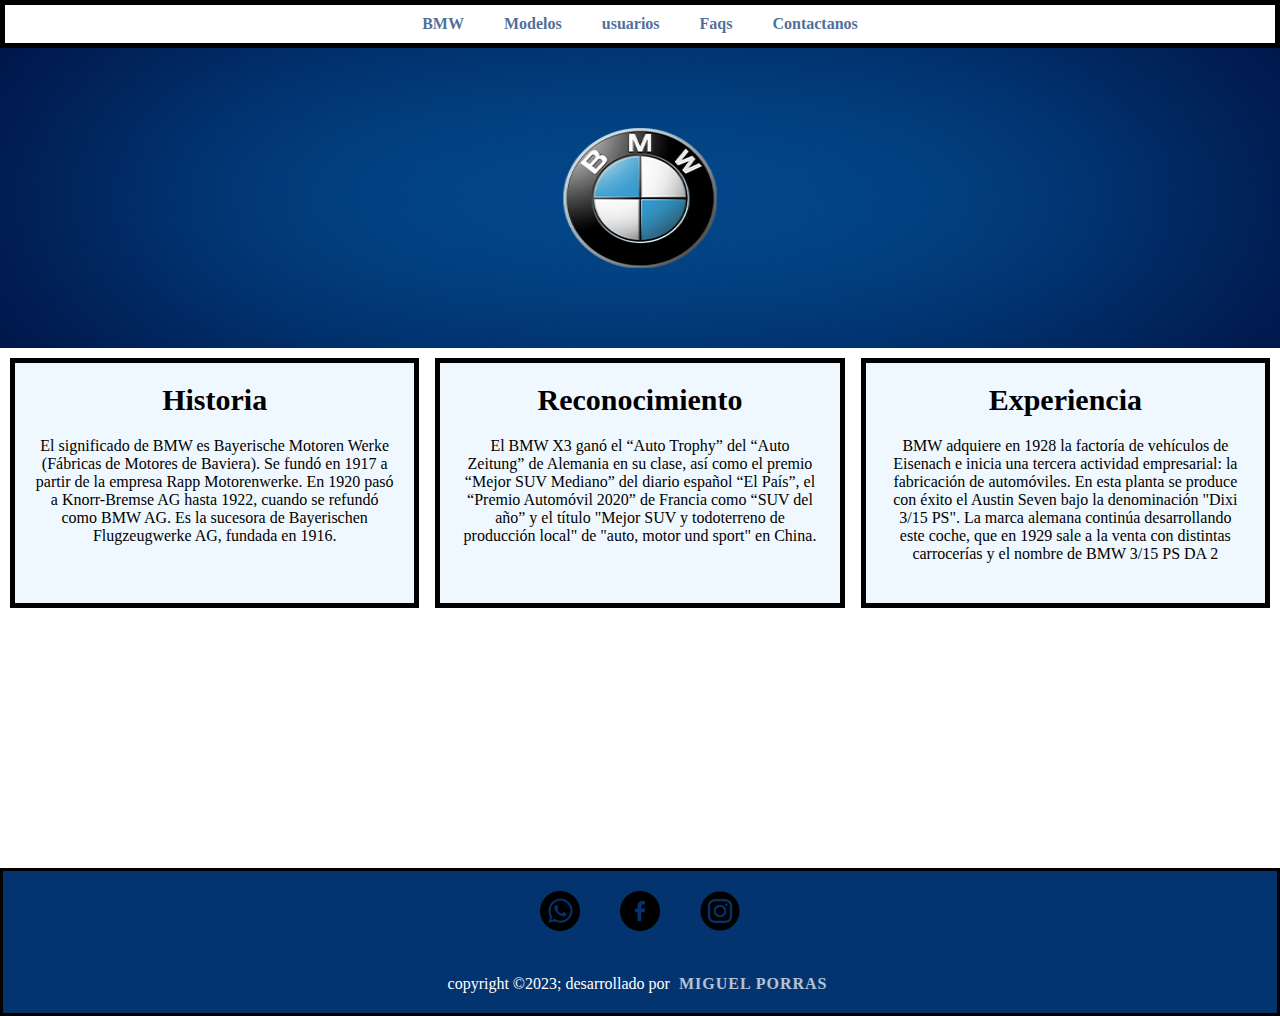
<file: index.html>
<!DOCTYPE html>
<html lang="en">
<link rel="icon" type="image/png" href="conic.png">

<head>
    <meta charset="UTF-8">
    <meta http-equiv="X-UA-Compatible" content="IE=edge">
    <meta name="viewport" content="width=device-width, initial-scale=1.0">
    <title>Practica Miguel</title>
    <link rel="stylesheet" href="Styles/practica.css">
</head>

<body>
    <div class="Navbar">
        <ul>
            <li><a href="index.html">BMW</a></li>
            <li><a href="modelos.html">Modelos</a></li>   
            <li><a href="usuarios.html">usuarios</a></li>
            <li><a href="faqs.html">Faqs</a></li>
            <li><a href="contacto.html">Contactanos</a></li>
        </ul>
    </div>
    <div class="Banner">
        <img src="img/Banner.jpg" alt="">
    </div>
    <div class="Container">
        <div class="article">
            <a class="titleArticle">Historia</a>
            <p>El significado de BMW es Bayerische Motoren Werke (Fábricas de Motores de Baviera).
                Se fundó en 1917 a partir de la empresa Rapp Motorenwerke. En 1920 pasó a Knorr-Bremse
                AG hasta 1922, cuando se refundó como BMW AG. Es la sucesora de Bayerischen Flugzeugwerke
                AG, fundada en 1916.</p>
        </div>
        <div class="article">
            <a class="titleArticle">Reconocimiento</a>
            <p>El BMW X3 ganó el “Auto Trophy” del “Auto Zeitung” de Alemania en su clase,
                así como el premio “Mejor SUV Mediano” del diario español “El País”,
                el “Premio Automóvil 2020” de Francia como “SUV del año” y
                el título "Mejor SUV y todoterreno de producción local" de "auto, motor und sport"
                en China.</p>
        </div>
        <div class="article">
            <a class="titleArticle">Experiencia</a>
            <p>BMW adquiere en 1928 la factoría de vehículos de Eisenach
                e inicia una tercera actividad empresarial: la fabricación de automóviles.
                En esta planta se produce con éxito el Austin Seven bajo la denominación
                "Dixi 3/15 PS". La marca alemana continúa desarrollando este coche,
                que en 1929 sale a la venta con distintas carrocerías y el nombre de BMW 3/15 PS DA 2</p>
        </div>
    </div>
</body>
<footer class="footer">
    <div class="footerContainer">
        <div class="icons">
            <a href="https://wa.me/3106856663">
                <img src="img/whatsapp.png" width="80px" alt="logo whatsapp">
            </a>
            <a id="Facebook" href="https://www.facebook.com/profile.php?id=100010730281467">
                <img src="img/facebook.png" width="80px" alt="logo Facebook">
            </a>
            <a id="instagram" href="https://www.instagram.com/_porras4/">
                <img src="img/instagram.png" width="80px" alt="logo instagram">
            </a>
        </div>
    </div>
    <div class="copyright">
        <p>copyright &copy;2023; desarrollado por <span class="designer">Miguel Porras</span></p>
    </div>
</footer>
</html>
</file>
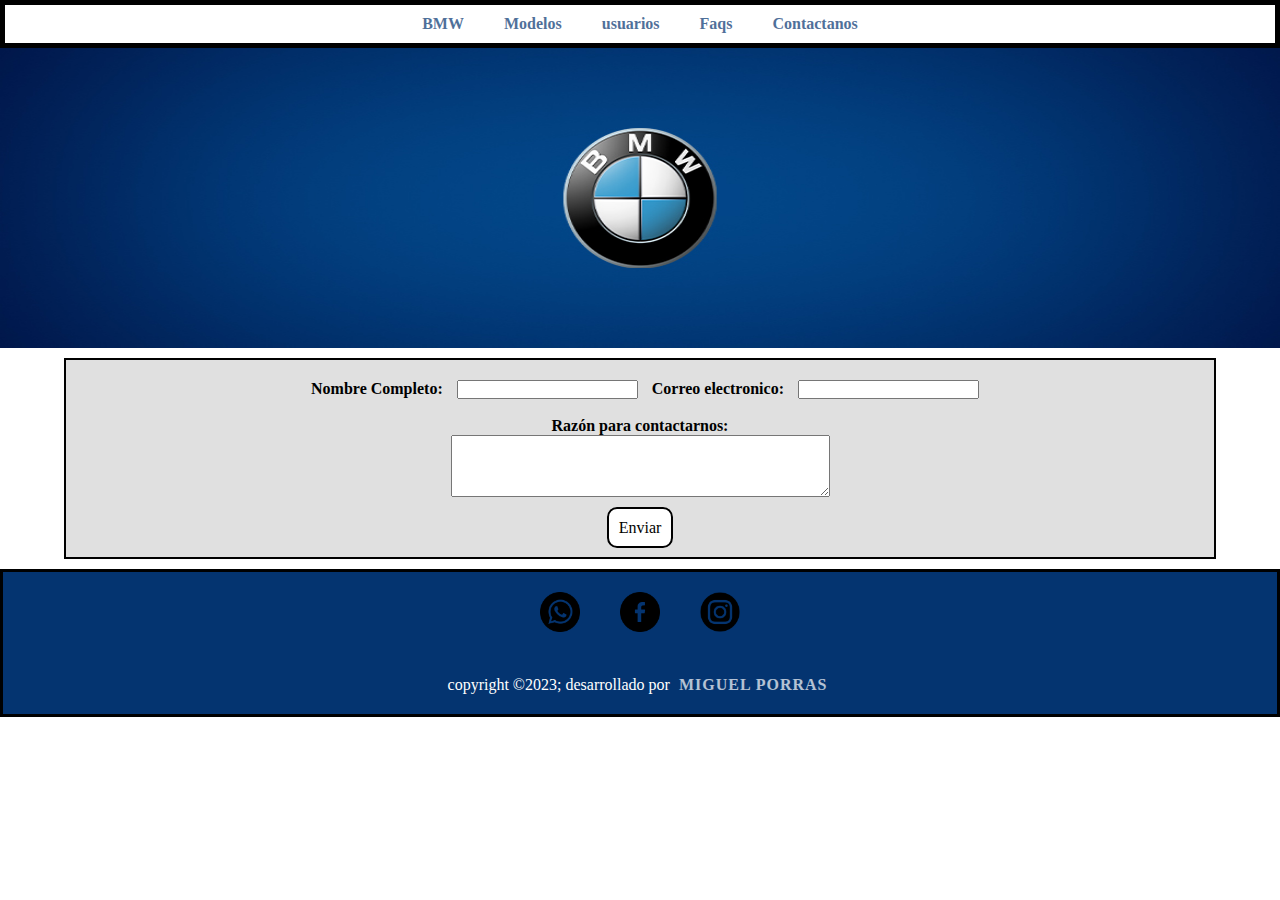
<file: contacto.html>
<!DOCTYPE html>
<html lang="en">
<link rel="icon" type="image/png" href="conic.png">

<head>
    <meta charset="UTF-8">
    <meta http-equiv="X-UA-Compatible" content="IE=edge">
    <meta name="viewport" content="width=device-width, initial-scale=1.0">
    <title>Practica Miguel</title>
    <link rel="stylesheet" href="Styles/contacto.css">
</head>

<body>
    <div class="Navbar">
        <ul>
            <li><a href="index.html">BMW</a></li>
            <li><a href="modelos.html">Modelos</a></li>   
            <li><a href="usuarios.html">usuarios</a></li>
            <li><a href="faqs.html">Faqs</a></li>
            <li><a href="contacto.html">Contactanos</a></li>
        </ul>
    </div>
    <div class="Banner">
        <img src="img/Banner.jpg" alt="">
    </div>
    <div class="Container">
        <form class="form-class">
            <label for="Nombre">Nombre Completo:</label>
            <input type="text">
            <label for="lname">Correo electronico:</label>
            <input type="text"><br><br>
            <label for="lname">Razón para contactarnos:</label>
            <br>
            <textarea rows="4" cols="45" maxlength="300"></textarea><br><br>
            <a href="practica.html" class="button">Enviar</a>
          </form>
    </div>
</body>
<footer class="footer">
    <div class="footerContainer">
        <div class="icons">
            <a href="https://wa.me/3106856663">
                <img src="img/whatsapp.png" width="80px" alt="logo whatsapp">
            </a>
            <a id="Facebook" href="https://www.facebook.com/profile.php?id=100010730281467">
                <img src="img/facebook.png" width="80px" alt="logo Facebook">
            </a>
            <a id="instagram" href="https://www.instagram.com/_porras4/">
                <img src="img/instagram.png" width="80px" alt="logo instagram">
            </a>
        </div>
    </div>
    <div class="copyright">
        <p>copyright &copy;2023; desarrollado por <span class="designer">Miguel Porras</span></p>
    </div>
</footer>
</html>
</file>
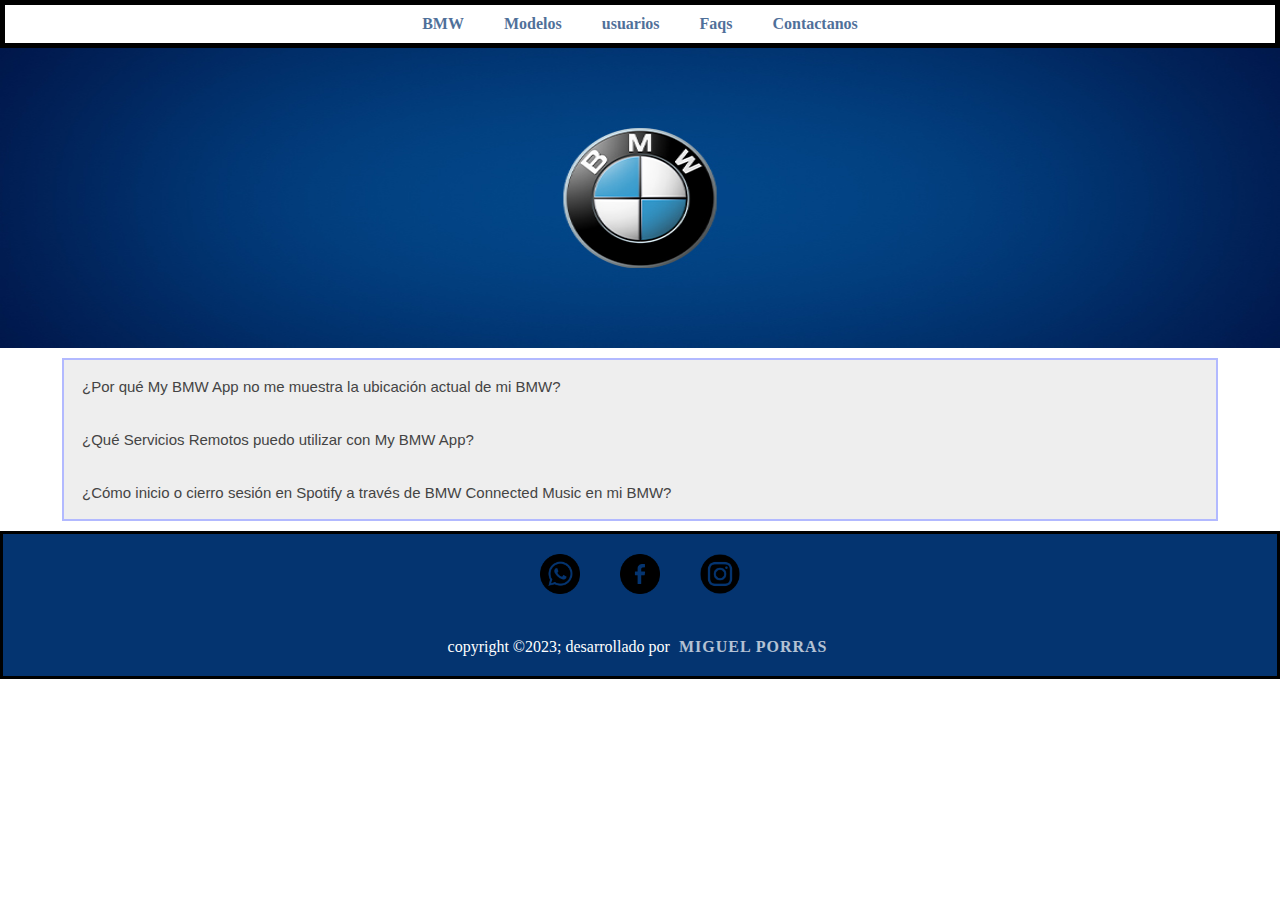
<file: faqs.html>
<!DOCTYPE html>
<html lang="en">

<head>
    <meta charset="UTF-8">
    <meta http-equiv="X-UA-Compatible" content="IE=edge">
    <meta name="viewport" content="width=device-width, initial-scale=1.0">
    <link rel="stylesheet" href="Styles/faqs.css">
    <title>Document</title>
</head>

<body>
    <div class="Navbar">
        <ul>
            <li><a href="index.html">BMW</a></li>
            <li><a href="modelos.html">Modelos</a></li>   
            <li><a href="usuarios.html">usuarios</a></li>
            <li><a href="faqs.html">Faqs</a></li>
            <li><a href="contacto.html">Contactanos</a></li>
        </ul>
    </div>
    <div class="Banner">
        <img src="img/Banner.jpg" alt="">
    </div>
    <div class="faqs">
        <button class="accordion">¿Por qué My BMW App no me muestra la ubicación actual de mi BMW?</button>
        <div class="panel">
            <p>Si My BMW App no muestra la ubicación actual de su BMW, active la localización del vehículo
                en el menú «Ajustes» de su vehículo y los servicios de posicionamiento
                en la aplicación My BMW App de su smartphone. A continuación, actualice los servicios
                de su vehículo. Para ello, seleccione «ConnectedDrive» > «Opción» >
                «Actualizar servicios BMW». Inicie sesión en My BMW App y vuelva a conectar.
                La tarjeta SIM de su BMW necesita una conexión de telefonía móvil.
            </p>
        </div>

        <button class="accordion">¿Qué Servicios Remotos puedo utilizar con My BMW App?</button>
        <div class="panel">
            <p>Con My BMW App puedes utilizar los siguientes Servicios Remotos: Buscador de vehículo, comprobar el
                estado del vehículo, bloquear/desbloquear puertas, iniciar ventilación/climatización, climatizar y/o
                cargar a una hora de salida, activar luz, activar bocina y Remote 3D View. El conjunto de funciones y el
                modo de funcionamiento pueden variar en función del país, del modelo, de la fecha de fabricación, de la
                versión del software y de los equipamientos opcionales que hayas comprado para tu BMW.
            </p>
        </div>

        <button class="accordion">¿Cómo inicio o cierro sesión en Spotify a través de BMW Connected Music en mi
            BMW?</button>
        <div class="panel">
            <p>Para iniciar sesión en Spotify en tu BMW con Operating System 7 o superior y con BMW Connected Music,
                selecciona: «Medios» > «Spotify» y sigue las instrucciones del sistema de control BMW iDrive. Para
                cerrar sesión, pulsa la tecla «Opción» del controlador BMW y, a continuación, «Cerrar sesión».
            </p>
        </div>
    </div>
    <footer class="footer">
        <div class="footerContainer">
            <div class="icons">
                <a href="https://wa.me/3106856663">
                    <img src="img/whatsapp.png" width="80px" alt="logo whatsapp">
                </a>
                <a id="Facebook" href="https://www.facebook.com/profile.php?id=100010730281467">
                    <img src="img/facebook.png" width="80px" alt="logo Facebook">
                </a>
                <a id="instagram" href="https://www.instagram.com/_porras4/">
                    <img src="img/instagram.png" width="80px" alt="logo instagram">
                </a>
            </div>
        </div>
        <div class="copyright">
            <p>copyright &copy;2023; desarrollado por <span class="designer">Miguel Porras</span></p>
        </div>
    </footer>
    <script src="js/faqs.js"></script>
</body>

</html>
</file>
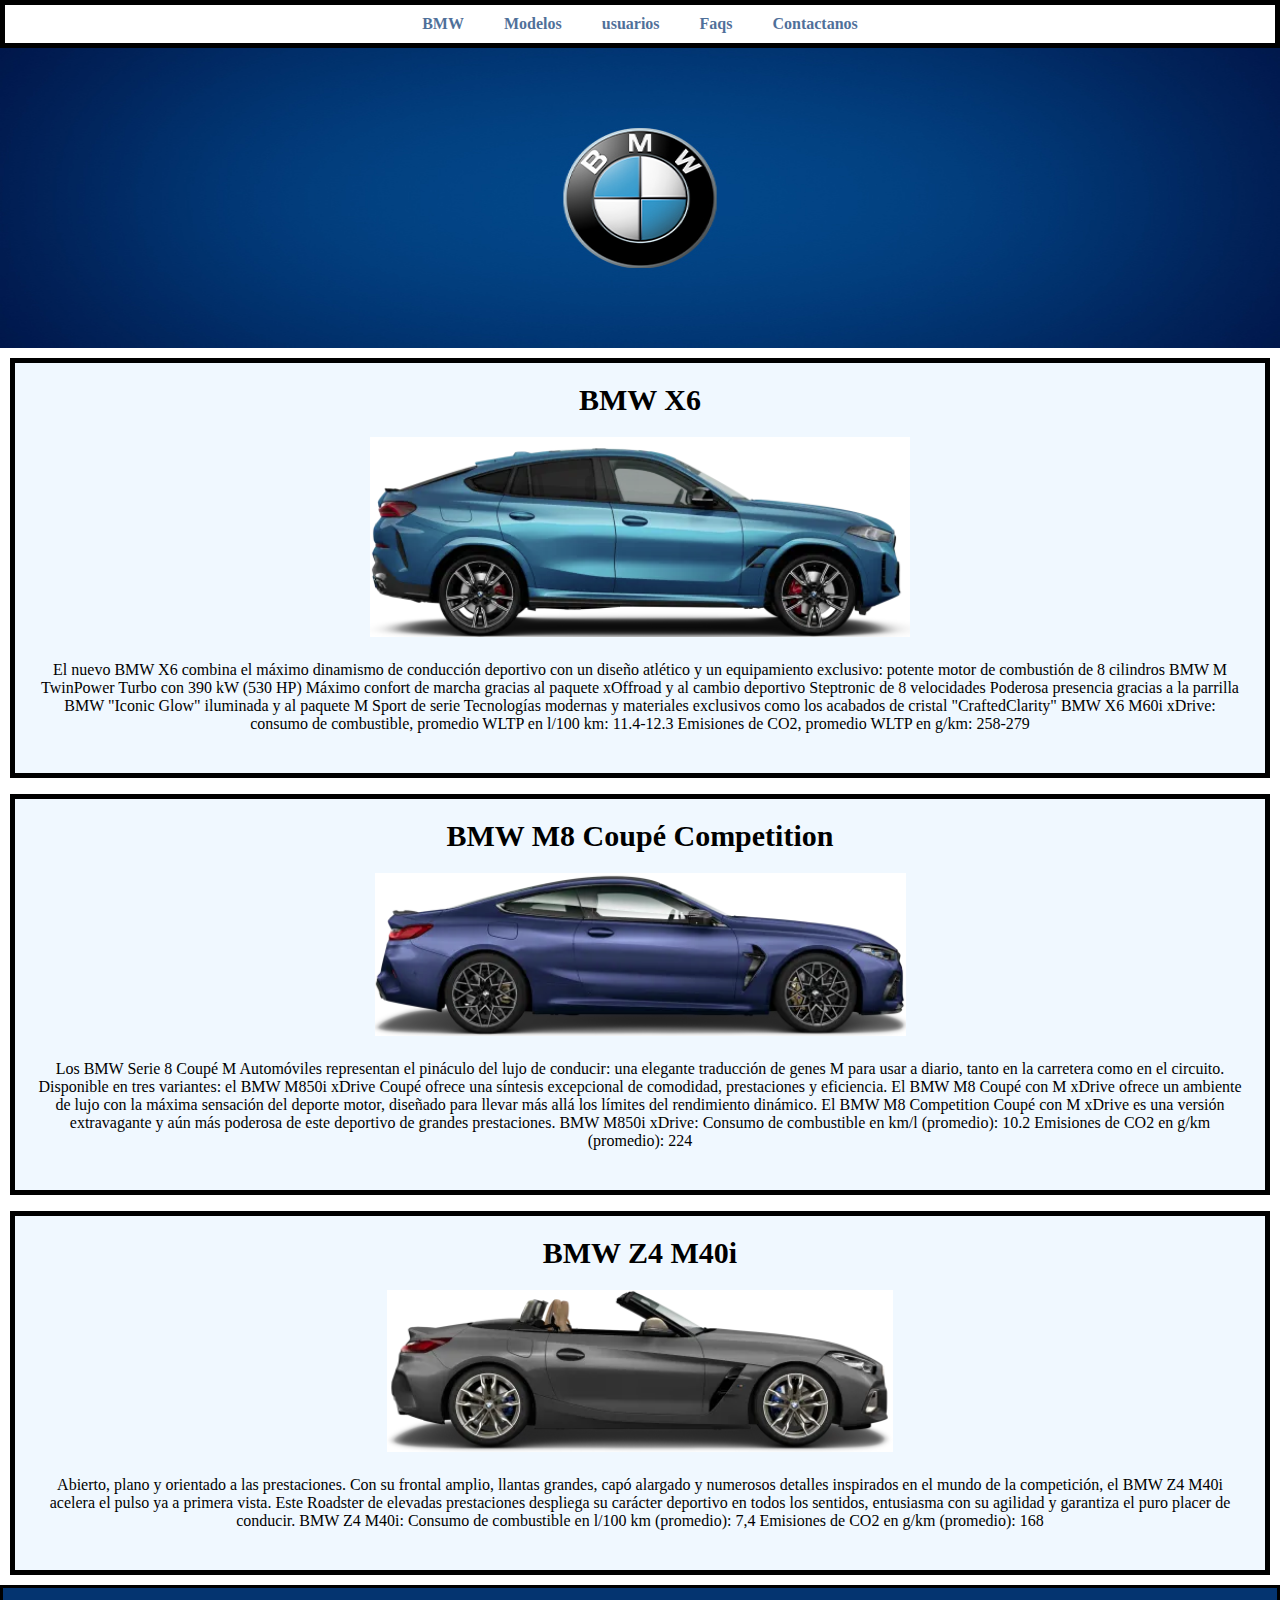
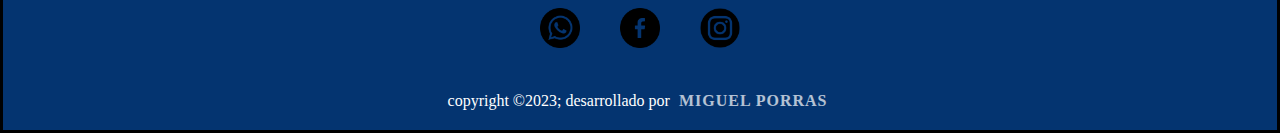
<file: modelos.html>
<!DOCTYPE html>
<html lang="en">
<head>
    <meta charset="UTF-8">
    <meta http-equiv="X-UA-Compatible" content="IE=edge">
    <meta name="viewport" content="width=device-width, initial-scale=1.0">
    <title>Modelos BMW</title>
    <link rel="stylesheet" href="Styles/modelos.css">
</head>
<body>
    <div class="Navbar">
        <ul>
            <li><a href="index.html">BMW</a></li>
            <li><a href="modelos.html">Modelos</a></li>   
            <li><a href="usuarios.html">usuarios</a></li>
            <li><a href="faqs.html">Faqs</a></li>
            <li><a href="contacto.html">Contactanos</a></li>
        </ul>
    </div>
    <div class="Banner">
        <img src="img/Banner.jpg" alt="">
    </div>
    <div class="Container">
        <div class="article">
            <a class="titleArticle">BMW X6</a>
            <img src="img/BMW.png" alt="X6">
            <p>El nuevo BMW X6 combina el máximo dinamismo de conducción deportivo con un diseño atlético y un equipamiento exclusivo:
                potente motor de combustión de 8 cilindros BMW M TwinPower Turbo con 390 kW (530 HP)
                Máximo confort de marcha gracias al paquete xOffroad y al cambio deportivo Steptronic de 8 velocidades
                Poderosa presencia gracias a la parrilla BMW "Iconic Glow" iluminada y al paquete M Sport de serie
                Tecnologías modernas y materiales exclusivos como los acabados de cristal "CraftedClarity" 
                BMW X6 M60i xDrive:  
                consumo de combustible, promedio WLTP en l/100 km: 11.4-12.3
                Emisiones de CO2, promedio WLTP en g/km: 258-279</p>
        </div>
        <div class="article">
            <a class="titleArticle">BMW M8 Coupé Competition</a>
            <img src="img/M8.png" alt="M8 Coupe">
            <p>Los BMW Serie 8 Coupé M Automóviles representan el pináculo del lujo de conducir: 
                una elegante traducción de genes M para usar a diario, tanto en la carretera como en el circuito. 
                Disponible en tres variantes: el BMW M850i xDrive Coupé ofrece una síntesis excepcional de comodidad, 
                prestaciones y eficiencia. El BMW M8 Coupé con M xDrive ofrece un ambiente de lujo 
                con la máxima sensación del deporte motor, diseñado para llevar más allá los límites del rendimiento dinámico. 
                El BMW M8 Competition Coupé con M xDrive es una versión extravagante y aún más poderosa de este deportivo 
                de grandes prestaciones.

                BMW M850i xDrive:
                Consumo de combustible en km/l (promedio): 10.2
                Emisiones de CO2 en g/km (promedio): 224</p>
        </div>
        <div class="article">
            <a class="titleArticle">BMW Z4 M40i</a>
            <img src="img/Z4M4.png" alt="z4m4">
            <p>Abierto, plano y orientado a las prestaciones. Con su frontal amplio, llantas grandes, 
                capó alargado y numerosos detalles inspirados en el mundo de la competición, el BMW Z4 M40i 
                acelera el pulso ya a primera vista. Este Roadster de elevadas prestaciones despliega su carácter deportivo 
                en todos los sentidos, entusiasma con su agilidad y garantiza el puro placer de conducir.

                BMW Z4 M40i:
                Consumo de combustible en l/100 km (promedio): 7,4
                Emisiones de CO2 en g/km (promedio): 168</p>
        </div>
    </div>
    <footer class="footer">
        <div class="footerContainer">
            <div class="icons">
                <a href="https://wa.me/3106856663">
                    <img src="img/whatsapp.png" width="80px" alt="logo whatsapp">
                </a>
                <a id="Facebook" href="https://www.facebook.com/profile.php?id=100010730281467">
                    <img src="img/facebook.png" width="80px" alt="logo Facebook">
                </a>
                <a id="instagram" href="https://www.instagram.com/_porras4/">
                    <img src="img/instagram.png" width="80px" alt="logo instagram">
                </a>
            </div>
        </div>
        <div class="copyright">
            <p>copyright &copy;2023; desarrollado por <span class="designer">Miguel Porras</span></p>
        </div>
    </footer>
</body>
</html>
</file>
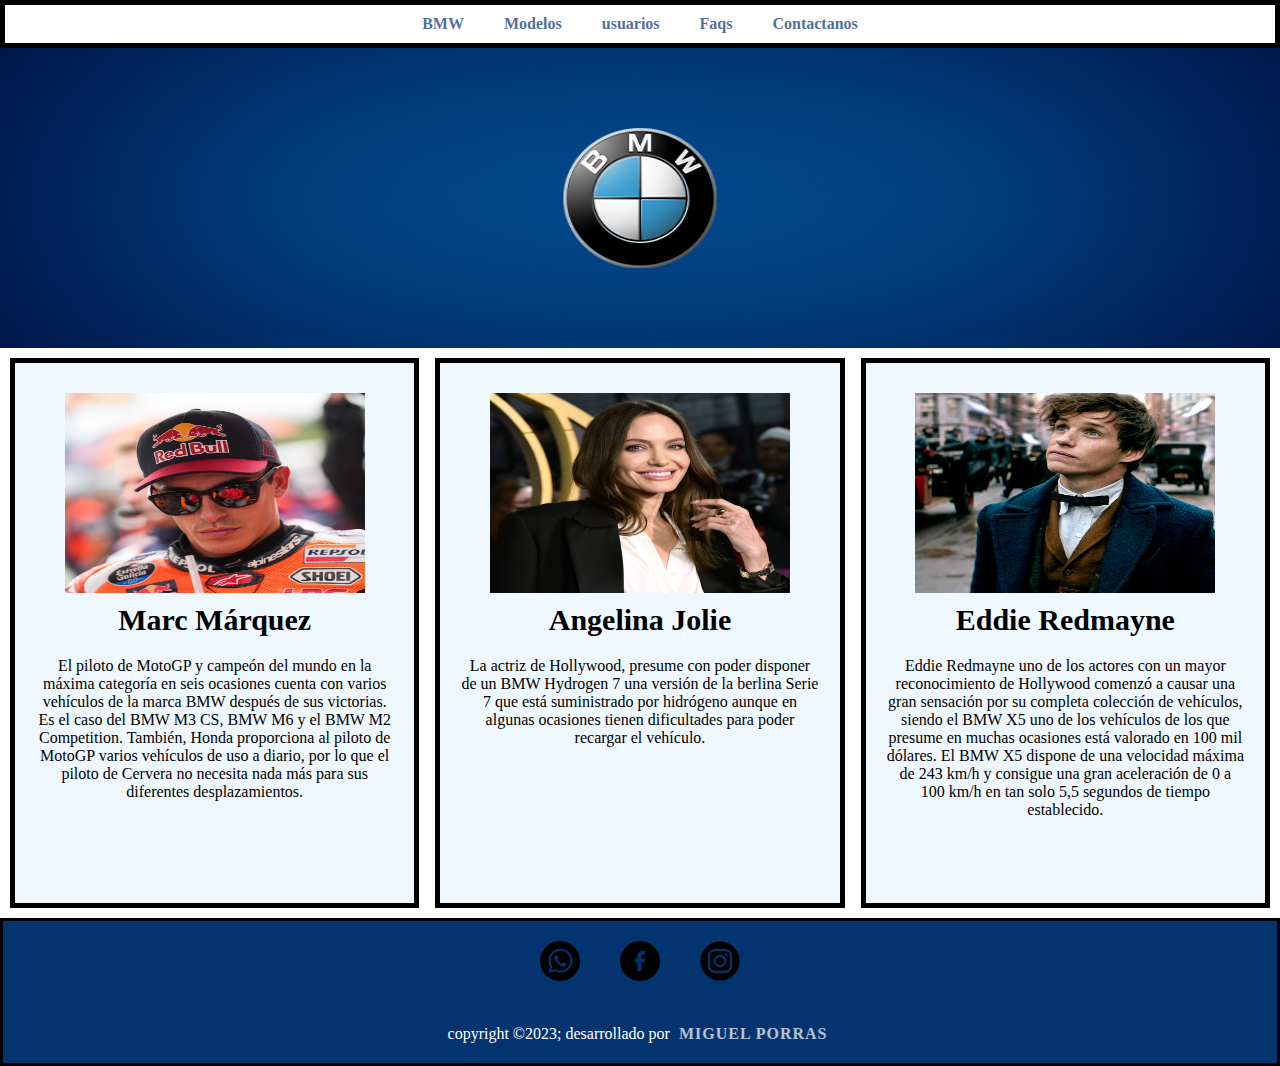
<file: usuarios.html>
<!DOCTYPE html>
<html lang="en">
<link rel="icon" type="image/png" href="conic.png">

<head>
    <meta charset="UTF-8">
    <meta http-equiv="X-UA-Compatible" content="IE=edge">
    <meta name="viewport" content="width=device-width, initial-scale=1.0">
    <title>Practica Miguel</title>
    <link rel="stylesheet" href="Styles/usuarios.css">
</head>

<body>
    <div class="Navbar">
        <ul>
            <li><a href="index.html">BMW</a></li>
            <li><a href="modelos.html">Modelos</a></li>   
            <li><a href="usuarios.html">usuarios</a></li>
            <li><a href="faqs.html">Faqs</a></li>
            <li><a href="contacto.html">Contactanos</a></li>
        </ul>
    </div>
    <div class="Banner">
        <img src="img/Banner.jpg" alt="">
    </div>
    <div class="Container">
        <div class="article">
            <img class="imgUser" src="img/Marc_Márquez.PNG" alt="">
            <a class="titleArticle">Marc Márquez</a>
            <p>El piloto de MotoGP y campeón del mundo en la máxima categoría 
                en seis ocasiones cuenta con varios vehículos de la marca BMW 
                después de sus victorias. Es el caso del BMW M3 CS, BMW M6 y el BMW M2 
                Competition.

                También, Honda proporciona al piloto de MotoGP varios vehículos de uso a diario,
                 por lo que el piloto de Cervera no necesita nada más para sus diferentes 
                 desplazamientos.</p>
        </div>
        <div class="article">
            <img class="imgUser" src="img/angelina_Jolie.jpg" alt="">
            <a class="titleArticle">Angelina Jolie</a>
            <p>La actriz de Hollywood, presume con poder disponer de un BMW Hydrogen 7
                 una versión de la berlina Serie 7 que está suministrado por 
                 hidrógeno aunque en algunas ocasiones tienen dificultades para poder 
                 recargar el vehículo.</p>
        </div>
        <div class="article">
            <img class="imgUser" src="img/Eddie_Redmayne.PNG" alt="">
            <a class="titleArticle">Eddie Redmayne</a>
            <p>Eddie Redmayne uno de los actores con un mayor reconocimiento de Hollywood 
                comenzó a causar una gran sensación por su completa colección de vehículos, 
                siendo el BMW X5 uno de los vehículos de los que presume en muchas ocasiones 
                está valorado en 100 mil dólares. El BMW X5 dispone de una velocidad máxima 
                de 243 km/h y consigue una gran aceleración de 0 a 100 km/h en tan solo 5,5 
                segundos de tiempo establecido.</p>
        </div>
    </div>
</body>
<footer class="footer">
    <div class="footerContainer">
        <div class="icons">
            <a href="https://wa.me/3106856663">
                <img src="img/whatsapp.png" width="80px" alt="logo whatsapp">
            </a>
            <a id="Facebook" href="https://www.facebook.com/profile.php?id=100010730281467">
                <img src="img/facebook.png" width="80px" alt="logo Facebook">
            </a>
            <a id="instagram" href="https://www.instagram.com/_porras4/">
                <img src="img/instagram.png" width="80px" alt="logo instagram">
            </a>
        </div>
    </div>
    <div class="copyright">
        <p>copyright &copy;2023; desarrollado por <span class="designer">Miguel Porras</span></p>
    </div>
</footer>
</html>
</file>
<file: Styles/practica.css>
* {
      padding: 0px;
      margin: 0px;
  }

.Navbar{
    display: flex;
    justify-content: center;
    background-color: #ffffff;
    border: 5px solid;
    border-color: black;
}

.Navbar ul{
    margin: 10px;
    list-style-type: none;
    display: flex;
    justify-content: left;
}

.Navbar ul li a{
    font-weight: bold;
    margin: 20px;
    text-decoration: none;
    font-size: 1em;
    opacity: 0.7;
    color: #043470;
}

.Navbar ul li a:hover{
    width: 100%;
    opacity: 1.2;
    font-weight: bold;
    padding: 5px;
    color: black;
    border-radius: 10px;
    background-color: lightsteelblue;
}

.Banner img{
    width: 100%;
    height: 300px;
    display: block;
}

.Container{
    margin: 10px;
    display: grid;
    grid-template-columns: repeat(auto-fit, minmax(200px, 1fr));
    grid-gap: 1rem;
    min-height: calc(100vh - 100px - 300px);
}

.article{
    height: 200px;
    background-color: aliceblue;
    text-align: center;
    padding: 20px 0;
    border: 5px solid;
    border-color: black;
}

.article p{
    margin: 20px;
}

.titleArticle{
    font-size: 30px;
    font-weight: bold;
}

.footer{
      background-color: #043470;
      border: 3px solid;
      border-color: black;
    }

.footerContainer{
    width: 100%;
    box-sizing: border-box;
}

.icons{
    display: flex;
    justify-content: center;
}

.icons a{
    text-decoration: none;
    margin: 10px;
    padding: 10px;
    border-radius: 50%;
}

.icons a img{
    width: 40px;
    height: 40px;
}

.copyright{
    color: white;
    padding: 20px;
    text-align: center;
}

.designer{
    opacity: 0.7;
    text-transform: uppercase;
    letter-spacing: 1px;
    font-weight: bold;
    margin: 0px 5px;
}
</file>
<file: Styles/contacto.css>
* {
    padding: 0px;
    margin: 0px;
}

.Navbar{
  display: flex;
  justify-content: center;
  background-color: #ffffff;
  border: 5px solid;
  border-color: black;
}

.Navbar ul{
  margin: 10px;
  list-style-type: none;
  display: flex;
  justify-content: left;
}

.Navbar ul li a{
  font-weight: bold;
  margin: 20px;
  text-decoration: none;
  font-size: 1em;
  opacity: 0.7;
  color: #043470;
}

.Navbar ul li a:hover{
  width: 100%;
  opacity: 1.2;
  font-weight: bold;
  padding: 5px;
  color: black;
  border-radius: 10px;
  background-color: lightsteelblue;
}

.Banner img{
  width: 100%;
  height: 300px;
  display: block;
}

.Container{
  background-color: rgba(204, 204, 204, 0.6);
  width: 90%;
  margin: 10px auto;
  text-align: center;
  border-radius: 5px;
}

.form-class{
    border: 2px solid;
    padding: 20px;

}

.form-class .button{
    padding: 10px;
    border-radius: 10px;
    text-decoration: none;
    color: black;
    border: 2px solid;
    background-color: white;
}

.form-class label{
    padding: 10px;
    font-weight: bold;
}

.footer{
    background-color: #043470;
    border: 3px solid;
    border-color: black;
  }

.footerContainer{
  width: 100%;
  box-sizing: border-box;
}

.icons{
  display: flex;
  justify-content: center;
}

.icons a{
  text-decoration: none;
  margin: 10px;
  padding: 10px;
  border-radius: 50%;
}

.icons a img{
  width: 40px;
  height: 40px;
}

.copyright{
  color: white;
  padding: 20px;
  text-align: center;
}

.designer{
  opacity: 0.7;
  text-transform: uppercase;
  letter-spacing: 1px;
  font-weight: bold;
  margin: 0px 5px;
}
</file>
<file: Styles/faqs.css>
* {
    padding: 0px;
    margin: 0px;
}

.Navbar {
    display: flex;
    justify-content: center;
    background-color: #ffffff;
    border: 5px solid;
    border-color: black;
}

.Navbar ul {
    margin: 10px;
    list-style-type: none;
    display: flex;
    justify-content: left;
}

.Navbar ul li a {
    font-weight: bold;
    margin: 20px;
    text-decoration: none;
    font-size: 1em;
    opacity: 0.7;
    color: #043470;
}

.Navbar ul li a:hover {
    width: 100%;
    opacity: 1.2;
    font-weight: bold;
    padding: 5px;
    color: black;
    border-radius: 10px;
    background-color: lightsteelblue;
}

.Banner img {
    width: 100%;
    height: 300px;
    display: block;
}

.Container {
    margin: 10px;
    display: grid;
    grid-template-columns: repeat(auto-fit, minmax(200px, 1fr));
    grid-gap: 1rem;
    min-height: calc(100vh - 100px - 300px);
}
.faqs{
    display: flex;
    flex-direction: column;
    width: 90%;
    border: 2px solid rgb(127, 139, 255, 0.6);
    margin: 10px auto;
}
.accordion {
    background-color: #eee;
    color: #444;
    cursor: pointer;
    padding: 18px;
    width: 100%;
    border: none;
    text-align: left;
    outline: none;
    font-size: 15px;
    transition: 0.4s;
}

.active,
.accordion:hover {
    background-color: #ccc;
}

.panel {
    padding: 20px;
    display: none;
    background-color: white;
    overflow: hidden;
}

.footer {
    background-color: #043470;
    border: 3px solid;
    border-color: black;
}

.footerContainer {
    width: 100%;
    box-sizing: border-box;
}

.icons {
    display: flex;
    justify-content: center;
}

.icons a {
    text-decoration: none;
    margin: 10px;
    padding: 10px;
    border-radius: 50%;
}

.icons a img {
    width: 40px;
    height: 40px;
}

.copyright {
    color: white;
    padding: 20px;
    text-align: center;
}

.designer {
    opacity: 0.7;
    text-transform: uppercase;
    letter-spacing: 1px;
    font-weight: bold;
    margin: 0px 5px;
}
</file>
<file: Styles/modelos.css>
* {
    padding: 0px;
    margin: 0px;
}

.Navbar{
  display: flex;
  justify-content: center;
  background-color: #ffffff;
  border: 5px solid;
  border-color: black;
}

.Navbar ul{
  margin: 10px;
  list-style-type: none;
  display: flex;
  justify-content: left;
}

.Navbar ul li a{
  font-weight: bold;
  margin: 20px;
  text-decoration: none;
  font-size: 1em;
  opacity: 0.7;
  color: #043470;
}

.Navbar ul li a:hover{
  width: 100%;
  opacity: 1.2;
  font-weight: bold;
  padding: 5px;
  color: black;
  border-radius: 10px;
  background-color: lightsteelblue;
}

.Banner img{
    width: 100%;
    height: 300px;
    display: block;
}

.Container{
    margin: 10px;
    display: grid;
    grid-gap: 1rem;
    min-height: calc(100vh - 100px - 300px);
}

.article{
    background-color: aliceblue;
    text-align: center;
    padding: 20px 0;
    border: 5px solid;
    border-color: black;
}

.article p{
    margin: 20px;
}

.titleArticle{
    padding-bottom: 20px;
    display: block;
    font-size: 30px;
    font-weight: bold;
}


.footer{
    background-color: #043470;
    border: 3px solid;
    border-color: black;
  }

.footerContainer{
  width: 100%;
  box-sizing: border-box;
}

.icons{
  display: flex;
  justify-content: center;
}

.icons a{
  text-decoration: none;
  margin: 10px;
  padding: 10px;
  border-radius: 50%;
}

.icons a img{
  width: 40px;
  height: 40px;
}

.copyright{
  color: white;
  padding: 20px;
  text-align: center;
}

.designer{
  opacity: 0.7;
  text-transform: uppercase;
  letter-spacing: 1px;
  font-weight: bold;
  margin: 0px 5px;
}
</file>
<file: Styles/usuarios.css>
* {
    padding: 0px;
    margin: 0px;
}

.Navbar{
  display: flex;
  justify-content: center;
  background-color: #ffffff;
  border: 5px solid;
  border-color: black;
}

.Navbar ul{
  margin: 10px;
  list-style-type: none;
  display: flex;
  justify-content: left;
}

.Navbar ul li a{
  font-weight: bold;
  margin: 20px;
  text-decoration: none;
  font-size: 1em;
  opacity: 0.7;
  color: #043470;
}

.Navbar ul li a:hover{
  width: 100%;
  opacity: 1.2;
  font-weight: bold;
  padding: 5px;
  color: black;
  border-radius: 10px;
  background-color: lightsteelblue;
}

.Banner img{
  width: 100%;
  height: 300px;
  display: block;
}

.Container{
  margin: 10px;
  display: grid;
  grid-template-columns: repeat(auto-fit, minmax(200px, 1fr));
  grid-gap: 1rem;
  min-height: calc(100vh - 100px - 300px);
}

.article{
  height: 500px;
  background-color: aliceblue;
  text-align: center;
  padding: 20px 0;
  border: 5px solid;
  border-color: black;
}

.imgUser{
  margin: 10px auto;
  display: block;
  width: 300px;
  height: 200px;
}

.titleArticle{
  font-size: 30px;
  font-weight: bold;
}

.article p{
  margin: 20px;
}


.footer{
    background-color: #043470;
    border: 3px solid;
    border-color: black;
  }

.footerContainer{
  width: 100%;
  box-sizing: border-box;
}

.icons{
  display: flex;
  justify-content: center;
}

.icons a{
  text-decoration: none;
  margin: 10px;
  padding: 10px;
  border-radius: 50%;
}

.icons a img{
  width: 40px;
  height: 40px;
}

.copyright{
  color: white;
  padding: 20px;
  text-align: center;
}

.designer{
  opacity: 0.7;
  text-transform: uppercase;
  letter-spacing: 1px;
  font-weight: bold;
  margin: 0px 5px;
}
</file>
